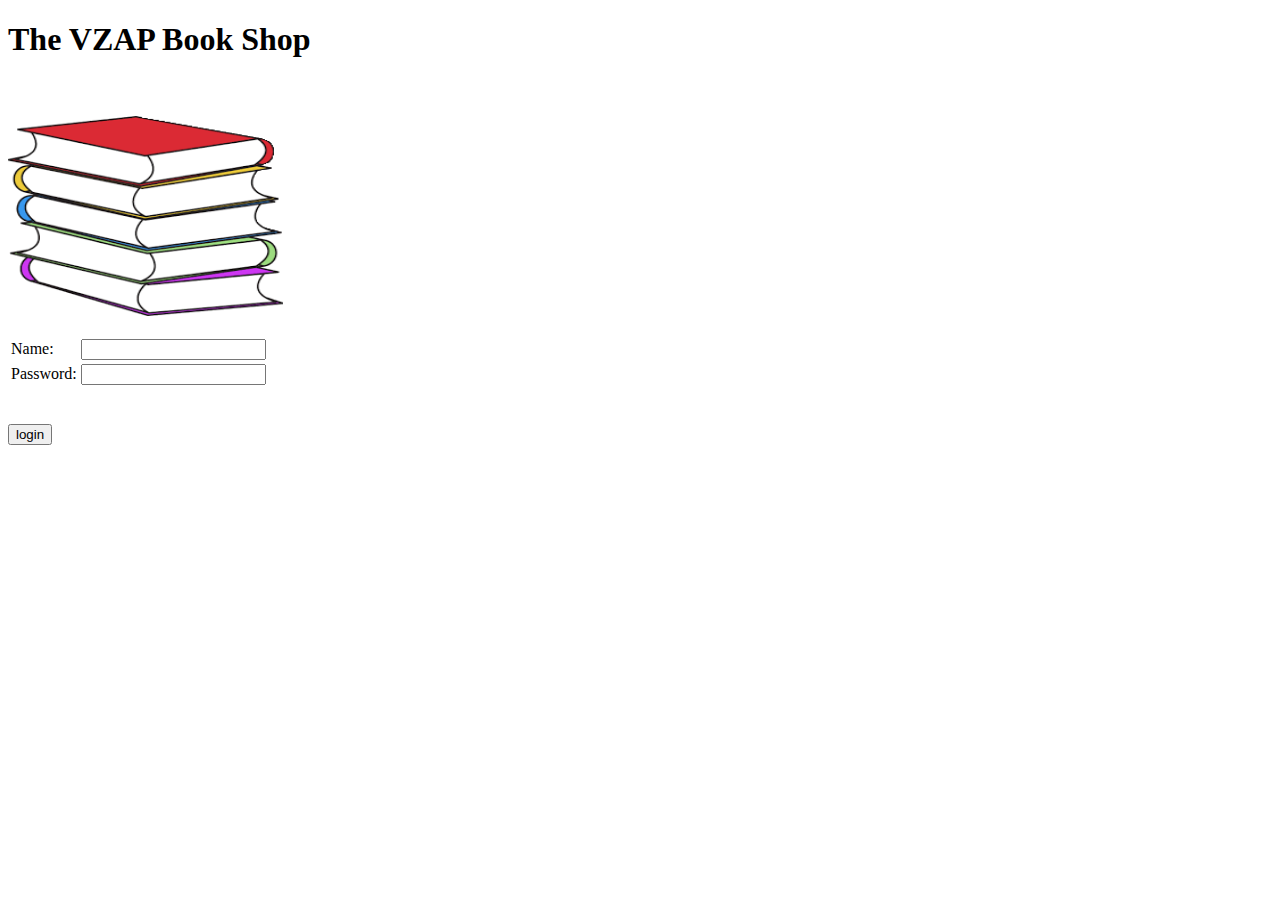
<file: WebContent/index.html>
<!DOCTYPE html>
<html>
<head>
<meta charset="ISO-8859-1">
<title>Book Shop Login</title>
</head>
<body>
<p align="center">
<h1>The VZAP Book Shop</h1>
<br/>
<br/>
<img src="images/books.png" alt="Books" style="width:275px;height:200px;">
</p>
    <form action="servlet1" method="post">  
    <table>
    <tr><td>Name:</td><td><input type="text" name="username"/></td>
    </tr>
    <tr>
    <td>Password:</td><td><input type="password" name="userpass"/></td>
    </tr>
    </table>
    <br/><br/>    
    <input type="submit" value="login"/>  
    </form>  
</body>
</html>
</file>
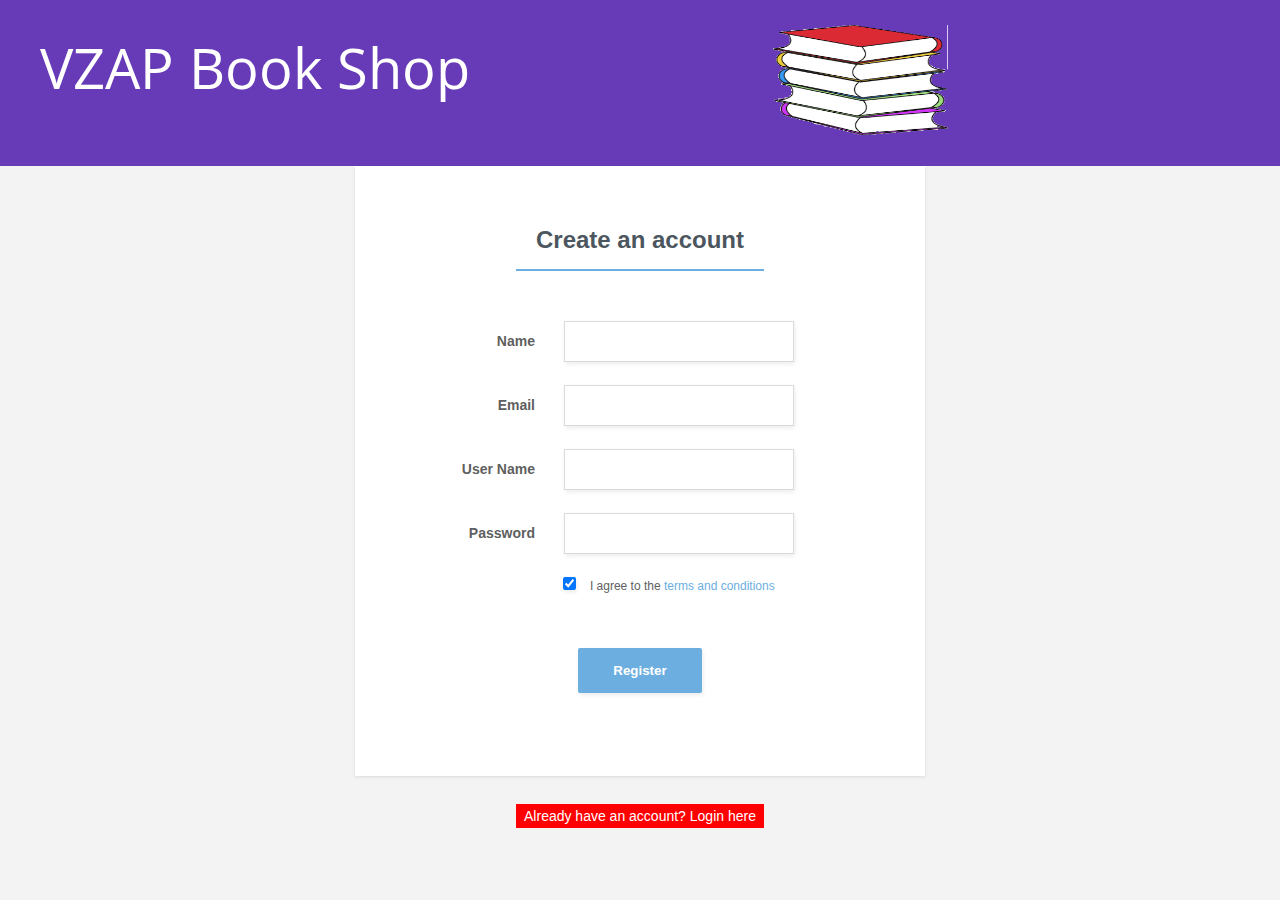
<file: WebContent/form-register.html>
<!DOCTYPE html>
<html>

<head>

	<meta charset="utf-8">
	<meta http-equiv="X-UA-Compatible" content="IE=edge">
	<meta name="viewport" content="width=device-width, initial-scale=1">

	<title>Registration Form</title>

	<link rel="stylesheet" href="css/demo.css" type="text/css">
	<link rel="stylesheet" href="css/form-register.css" type="text/css">

</head>
<body>
	<header>
		<h1 style="font-size: 400%">VZAP Book Shop</h1>&nbsp;&nbsp;
		
		<img src="images/books.png" alt="Books" style="width:175px;height:110px;">
        
    </header>

    <div class="main-content">

        <!-- You only need this form and the form-register.css -->

        <form class="form-register" method="post" action="Register">

            <div class="form-register-with-email">

                <div class="form-white-background">

                    <div class="form-title-row">
                        <h1>Create an account</h1>
                    </div>

                    <div class="form-row">
                        <label>
                            <span>Name</span>
                            <input type="text" name="name">
                        </label>
                    </div>

                    <div class="form-row">
                        <label>
                            <span>Email</span>
                            <input type="email" name="email">
                        </label>
                    </div>
					
					<div class="form-row">
                        <label>
                            <span>User Name</span>
                            <input type="text" name="username">
                        </label>
                    </div>
                    <div class="form-row">
                        <label>
                            <span>Password</span>
                            <input type="password" name="password">
                        </label>
                    </div>

                    <div class="form-row">
                        <label class="form-checkbox">
                            <input type="checkbox" name="checkbox" checked>
                            <span>I agree to the <a href="#">terms and conditions</a></span>
                        </label>
                    </div>

                    <div class="form-row">
                        <button type="submit">Register</button>
                    </div>

                </div>

                <a href="index.html" class="form-log-in-with-existing">Already have an account? Login here</a>

            </div>
        </form>
    </div>
</body>

</html>
</file>
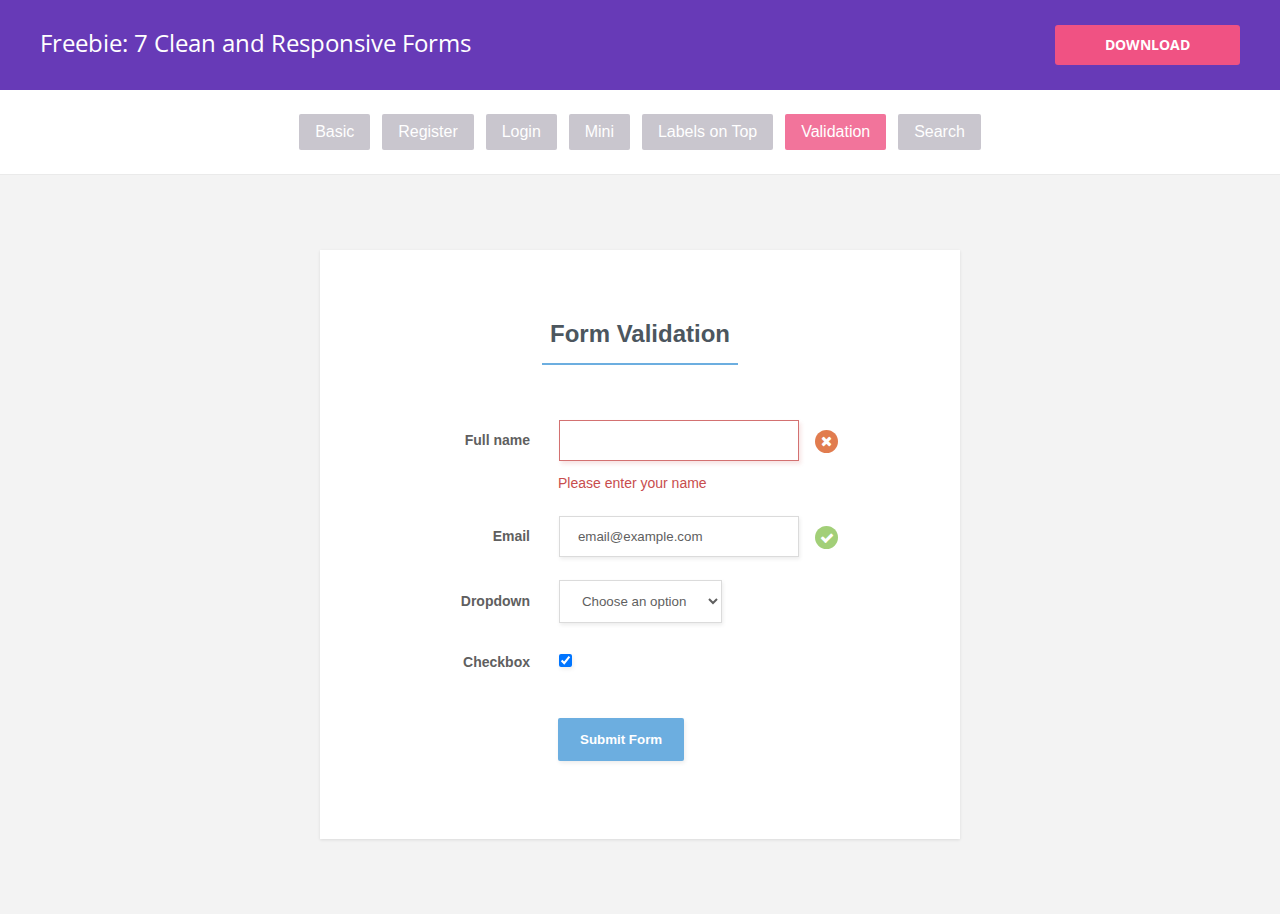
<file: WebContent/form-validation.html>
<!DOCTYPE html>
<html>

<head>

	<meta charset="utf-8">
	<meta http-equiv="X-UA-Compatible" content="IE=edge">
	<meta name="viewport" content="width=device-width, initial-scale=1">

	<title>Validation Form</title>

	<link rel="stylesheet" href="css/demo.css">
	<link rel="stylesheet" href="css/form-validation.css">
	<link rel="stylesheet" href="http://maxcdn.bootstrapcdn.com/font-awesome/4.2.0/css/font-awesome.min.css">

</head>


	<header>
		<h1>Freebie: 7 Clean and Responsive Forms</h1>
        <a href="http://tutorialzine.com/2015/07/freebie-7-clean-and-responsive-forms/">Download</a>
    </header>

    <ul>
        <li><a href="index.html">Basic</a></li>
        <li><a href="form-register.html">Register</a></li>
        <li><a href="form-login.html">Login</a></li>
        <li><a href="form-mini.html">Mini</a></li>
        <li><a href="form-labels-on-top.html">Labels on Top</a></li>
        <li><a href="form-validation.html" class="active">Validation</a></li>
        <li><a href="form-search.html">Search</a></li>
    </ul>


    <div class="main-content">

        <!-- You only need this form and the form-validation.css -->

        <form class="form-validation" method="post" action="#">

            <div class="form-title-row">
                <h1>Form Validation</h1>
            </div>

            <div class="form-row form-input-name-row">

                <label>
                    <span>Full name</span>
                    <input type="text" name="name">
                </label>

                <!--
                    Add these three elements to every form row. They will be shown by the
                    .form-valid-data and .form-invalid-data classes (see the JS for an example).
                -->

                <span class="form-valid-data-sign"><i class="fa fa-check"></i></span>

                <span class="form-invalid-data-sign"><i class="fa fa-close"></i></span>
                <span class="form-invalid-data-info"></span>

            </div>

            <div class="form-row form-input-email-row">

                <label>
                    <span>Email</span>
                    <input type="email" name="email" value="email@example.com">
                </label>

                <span class="form-valid-data-sign"><i class="fa fa-check"></i></span>

                <span class="form-invalid-data-sign"><i class="fa fa-close"></i></span>
                <span class="form-invalid-data-info"></span>

            </div>

            <div class="form-row">

                <label>
                    <span>Dropdown</span>
                    <select name="dropdown">
                        <option>Choose an option</option>
                        <option>Option One</option>
                        <option>Option Two</option>
                        <option>Option Three</option>
                        <option>Option Four</option>
                    </select>
                </label>

            </div>

            <div class="form-row">

                <label class="form-checkbox">
                    <span>Checkbox</span>
                    <input type="checkbox" name="checkbox" checked>
                </label>

            </div>

            <div class="form-row">

                <button type="submit">Submit Form</button>

            </div>

        </form>

    </div>


<script src="http://ajax.googleapis.com/ajax/libs/jquery/2.1.1/jquery.min.js"></script>

<script>

    $(document).ready(function() {

        // Here is how to show an error message next to a form field

        var errorField = $('.form-input-name-row');

        // Adding the form-invalid-data class will show
        // the error message and the red x for that field

        errorField.addClass('form-invalid-data');
        errorField.find('.form-invalid-data-info').text('Please enter your name');


        // Here is how to mark a field with a green check mark

        var successField = $('.form-input-email-row');

        successField.addClass('form-valid-data');
    });

</script>

</body>

</html>
</file>
<file: WebContent/css/demo.css>
@import url('http://fonts.googleapis.com/css?family=Open+Sans:400,700');

*{
    margin: 0;
    padding: 0;
    box-sizing: border-box;
}

html{
	background-color: #efefef;
}

body{
	font:14px/1.5 Arial, Helvetica, sans-serif;
	margin:0;
}


header{
    box-sizing: border-box;
	text-align: center;
    width: 100%;
    padding: 25px 40px;
    background-color: #673AB7;
    overflow: hidden;
}


header h1{
    float: left;
	font: normal 24px/1.5 'Open Sans', sans-serif;
	color: #fff;
}

header a{
    color:#fff;
    float: right;
    text-decoration: none;
    display: inline-block;
    padding: 13px 50px;
    border-radius: 3px;
    font: bold 14px/1 'Open Sans', sans-serif;
    text-transform: uppercase;
    background-color:#F05283;

}

ul {
    list-style: none;
    border-bottom: 1px solid #EAEAEA;
    background-color: #FFF;
    padding: 20px;
    margin-top: 0;
    text-align: center;
    margin-bottom: 75px;
}

ul a{
    text-decoration: none;
    color: #FFF;
    text-align: left;
    background-color: #BCB8C2;
    padding: 10px 16px;
    border-radius: 2px;
    opacity: 0.8;
    font-size: 16px;
    display: inline-block;
    margin: 4px;
    line-height: 1;
    outline: none;

    transition: 0.2s ease;
}

ul li a.active{
    background-color: #F05283;
    pointer-events: none;
}

ul li a:hover {
    opacity: 1;
}


ul li{
    display: inline-block;
}


@media (max-width: 1000px) {


    header h1{
        float: none;
    }

    header a{
        margin-top: 25px;
        float: none;
    }

}

.main-content{
    margin-bottom: 75px;
}

/* -- Demo ads -- */

@media (max-width: 1200px) {
	#bsaHolder{ display:none;}
}

/* -- Link to Tutorialzine -- */

.tz-link{
	text-decoration: none;
	color: #fff !important;
	font: bold 36px Arial,Helvetica,sans-serif !important;
}

.tz-link span{
	color: #da431c;
}
</file>
<file: WebContent/css/form-register.css>
html{
    background-color: #f3f3f3;
}

.form-register{
    max-width: 1000px;
    width: 100%;
    margin: 0 auto;

    font: bold 14px sans-serif;
    text-align: center;
}

.form-register-with-email{
    position: relative;
    display: inline-block;
    vertical-align: top;
    margin-right: 130px;
    text-align: center;
}

.form-register-with-email .form-white-background{
    width: 570px;
    box-sizing: border-box;
    background-color: #ffffff;
    box-shadow: 0 1px 3px 0 rgba(0, 0, 0, 0.1);
    padding: 60px 80px;
    margin-bottom: 35px;
}

.form-register-with-email .form-row{
    text-align: left;
    margin-bottom: 23px;
}

.form-register-with-email .form-title-row{
    text-align: center;
    margin-bottom: 50px;
}

.form-register-with-email h1{
    display: inline-block;
    box-sizing: border-box;
    color:  #4c565e;
    font-size: 24px;
    padding: 0 20px 15px;
    border-bottom: 2px solid #6caee0;
    margin: 0;
}

.form-register-with-email .form-row > label span{
    display: inline-block;
    box-sizing: border-box;
    color:  #5f5f5f;
    width: 125px;
    text-align: right;
    padding-right: 25px;
}

.form-register-with-email input{
    color:  #5f5f5f;
    box-sizing: border-box;
    width: 230px;
    box-shadow: 1px 2px 4px 0 rgba(0, 0, 0, 0.08);
    padding: 12px 18px;
    border: 1px solid #dbdbdb;
}

.form-register-with-email .form-checkbox input{
    margin-left: 128px;
    margin-right: 10px;
    width: auto;
    vertical-align: top;
}

.form-register-with-email .form-row .form-checkbox span{
    font-size: 12px;
    font-weight: normal;
    display: inline-block;
    text-align: left;
    width: 220px;
    margin: 0;
}

.form-register-with-email .form-checkbox span a{
    text-decoration: none;
    color:  #6caee0;
}

.form-register-with-email button{
    display: block;
    border-radius: 2px;
    background-color:  #6caee0;
    color: #ffffff;
    font-weight: bold;
    box-shadow: 1px 2px 4px 0 rgba(0, 0, 0, 0.08);
    padding: 15px 35px;
    border: 0;
    margin: 55px auto 0;
    cursor: pointer;
}

.form-register-with-email .form-log-in-with-existing{
    text-decoration: none;
    padding: 4px 8px;
    font-weight: normal;
    color: #FFFFFF;
    background-color: #ff0000;
}




/*	Making the form responsive. Remove these media queries
    if you don't need the form to work on mobile devices. */



    .form-register-with-email{
        position: relative;
        display: block;
        margin: 0;
    }

    .form-register-with-email .form-white-background{
        margin: 0 auto 32px;
    }

    .form-register-with-email:after{
        bottom: -80px;
        left: 50%;
        margin-left: -25px;
    }

    .form-sign-in-with-social {
        margin-top: 105px;
    }

}

@media (max-width: 600px) {

    .form-register-with-email .form-white-background{
        width: 300px;
        padding-left: 35px;
        padding-right: 35px;
    }

    .form-register-with-email .form-row > label span{
        display: block;
        text-align: left;
        padding: 0 0 10px;
    }

    .form-register-with-email input{
        display: block;
        margin: 0 auto;
    }

    .form-register-with-email .form-checkbox input{
        display: inline-block;
        margin-left: 0;
    }

    .form-register-with-email .form-checkbox span{
        width: 200px !important;
    }

    .form-register-with-email:after{
        bottom: -80px;
        left: 50%;
        margin-left: -25px;
    }

}
</file>
<file: WebContent/css/form-validation.css>
html{
    background-color: #f3f3f3;
}

.form-validation{
    box-sizing: border-box;
    max-width: 640px;
    margin: 0 auto;
    padding: 55px;

    background-color:  #ffffff;
    box-shadow: 0 1px 3px 0 rgba(0, 0, 0, 0.1);

    font: bold 14px sans-serif;
    text-align: center;
}

.form-row{
    position: relative;
    text-align: left;
    margin-bottom: 23px;
}

.form-title-row{
    text-align: center;
    margin-bottom: 55px;
}

.form-validation h1{
    display: inline-block;
    box-sizing: border-box;
    color:  #4c565e;
    font-size: 24px;
    padding: 15px 8px;
    border-bottom: 2px solid #6caee0;
    margin:0;
}

.form-validation .form-row > label span{
    display: inline-block;
    box-sizing: border-box;
    color:  #5f5f5f;
    width: 180px;
    text-align: right;
    padding: 8px 25px;
}

.form-validation input{
    position: relative;
    color:  #5f5f5f;
    box-sizing: border-box;
    width: 240px;
    box-shadow: 1px 2px 4px 0 rgba(0, 0, 0, 0.08);
    padding: 12px 18px;
    border: 1px solid #dbdbdb;
}


/* Styles for Valid input data */

.form-validation .form-valid-data-sign{
    position: absolute;
    color: #ffffff;
    line-height: 24px;
    text-align: center;
    width: 23px;
    height: 23px;
    border-radius: 50%;
    background-color:  #a2cf78;
    left: 440px;
    top: 10px;
    display: none;
}

/* Styles for Invalid input data */

.form-validation .form-invalid-data{
    margin-bottom: 55px;
}

.form-validation .form-invalid-data input{
    border: 1px solid #d37171;
    box-shadow: 2px 3px 4px 0 rgba(200, 77, 77, 0.15);
}

.form-validation .form-invalid-data-sign{
    position: absolute;
    display: none;
    color: #ffffff;
    line-height: 23px;
    font-size: 14px;
    text-align: center;
    width: 23px;
    height: 23px;
    border-radius: 50%;
    background-color: #e17c4f;
    left: 440px;
    top: 10px;
}

.form-validation .form-invalid-data-info{
    display: none;
    position: absolute;
    color: #c84d4d;
    font-weight: normal;
    bottom: -30px;
    left: 183px;
}

.form-invalid-data .form-invalid-data-sign,
.form-invalid-data .form-invalid-data-info{
    display: block;
}

.form-valid-data .form-valid-data-sign{
    display: block;
}

.form-validation select{
    background-color: #ffffff;
    color:  #5f5f5f;
    box-sizing: border-box;
    max-width: 240px;
    box-shadow: 1px 2px 4px 0 rgba(0, 0, 0, 0.08);
    padding: 12px 18px;
    border: 1px solid #dbdbdb;
}

.form-validation .form-checkbox input{
    width:auto;
}

.form-validation button{
    display: block;
    border-radius: 2px;
    background-color:  #6caee0;
    color: #ffffff;
    font-weight: bold;
    box-shadow: 1px 2px 4px 0 rgba(0, 0, 0, 0.08);
    padding: 14px 22px;
    border: 0;
    margin: 40px 183px 0;
}


/* Placeholder color */

.form-validation ::-webkit-input-placeholder {
    color:  #999;
}

.form-validation ::-moz-placeholder {
    color:  #999;
    opacity: 1;
}

.form-validation :-ms-input-placeholder {
    color:  #999;
    opacity: 1;
}

/*	Making the form responsive. Remove this media query
    if you don't need the form to work on mobile devices. */

@media (max-width: 700px) {

    .form-validation{
        margin-top: 0;
        padding: 30px;
        max-width: 480px;
    }

    .form-validation .form-row{
        max-width: 300px;
        margin: 25px auto;
        text-align: left;
    }

    .form-validation .form-title-row{
        margin-bottom: 50px;
    }

    .form-validation h1{
        padding: 0 0 15px 0;
    }

    .form-validation .form-row > label span{
        display: block;
        text-align: left;
        padding: 0 0 15px;
    }

    .form-validation input,
    .form-validation select{
        width: 220px;
    }

    .form-validation .form-valid-data-sign,
    .form-validation .form-invalid-data-sign{
        left: 235px;
        top: 40px;
    }

    .form-validation .form-invalid-data{
        margin-bottom: 55px;
    }

    .form-validation .form-invalid-data-info{
        left: 0;
    }

    .form-validation .form-checkbox span{
        display: inline-block !important;
        width: 100px !important;
    }

    .form-validation button{
        margin: 0;
    }

}
</file>
